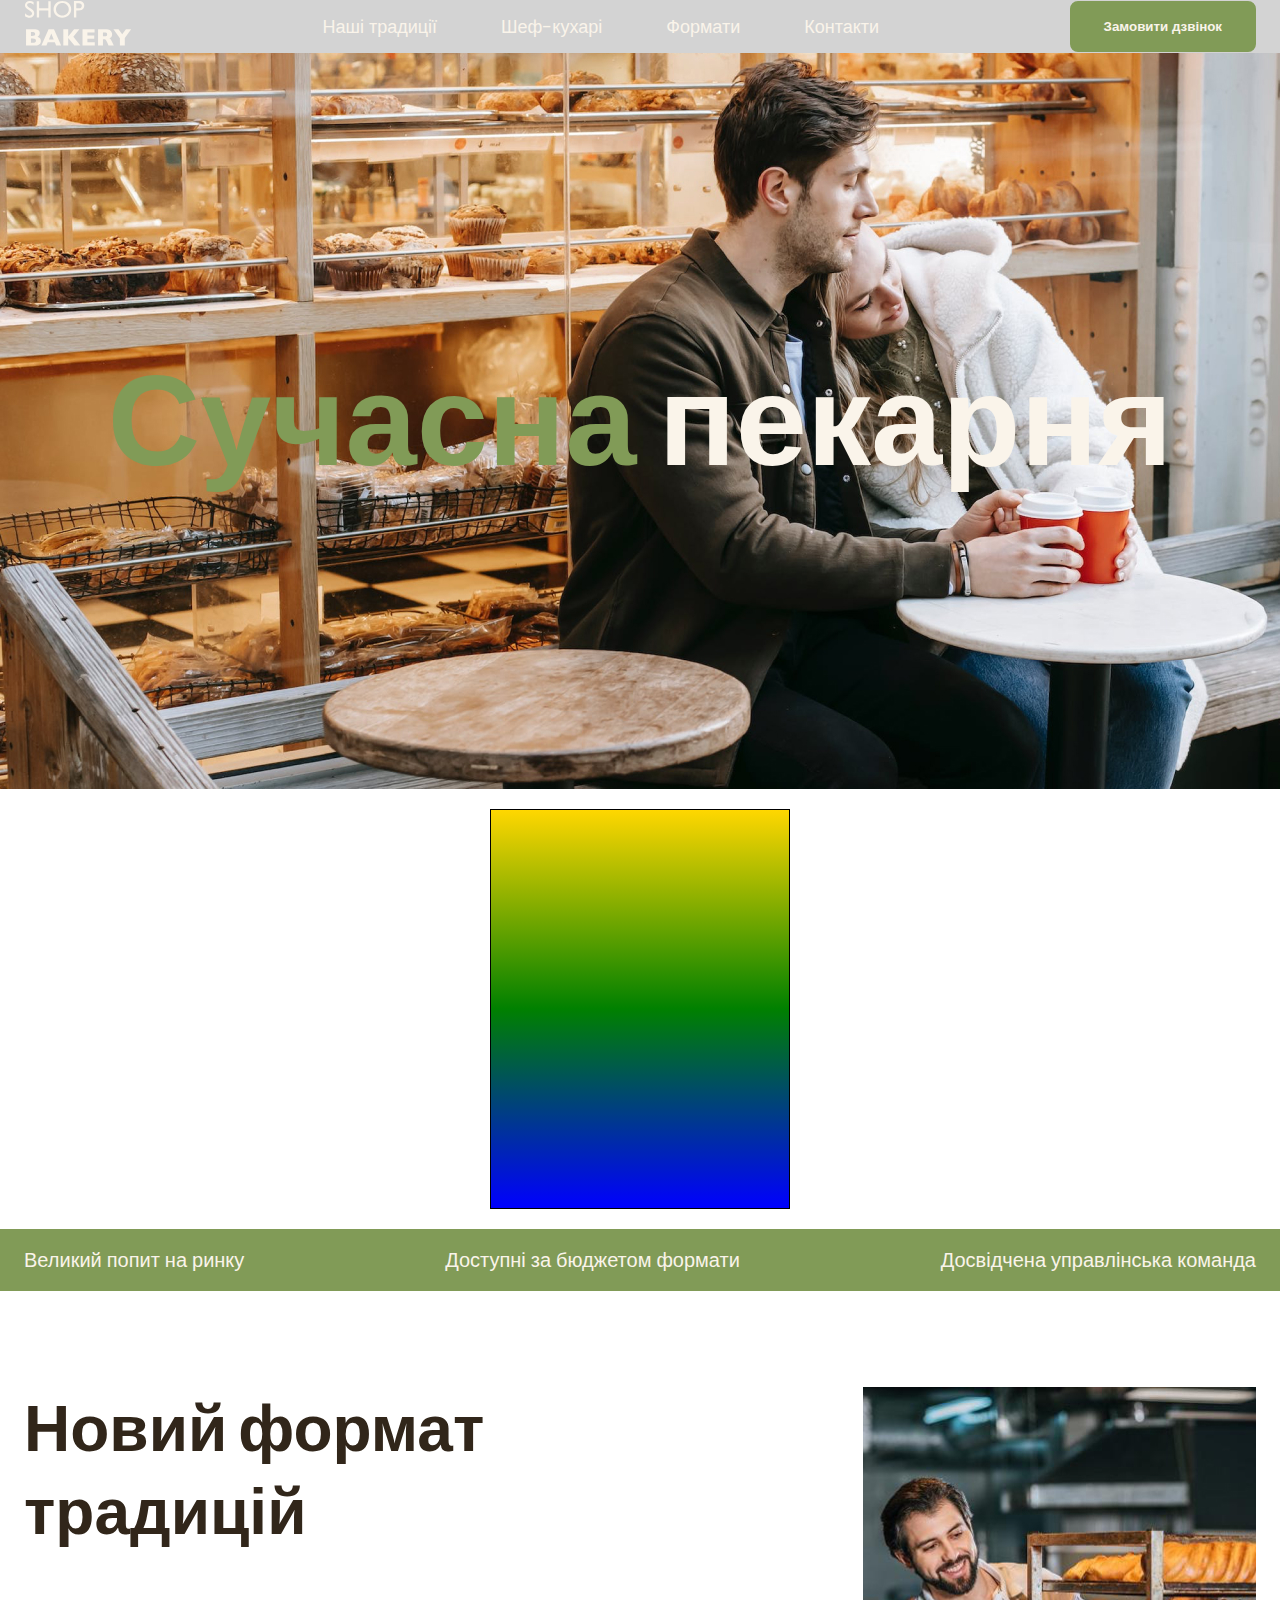
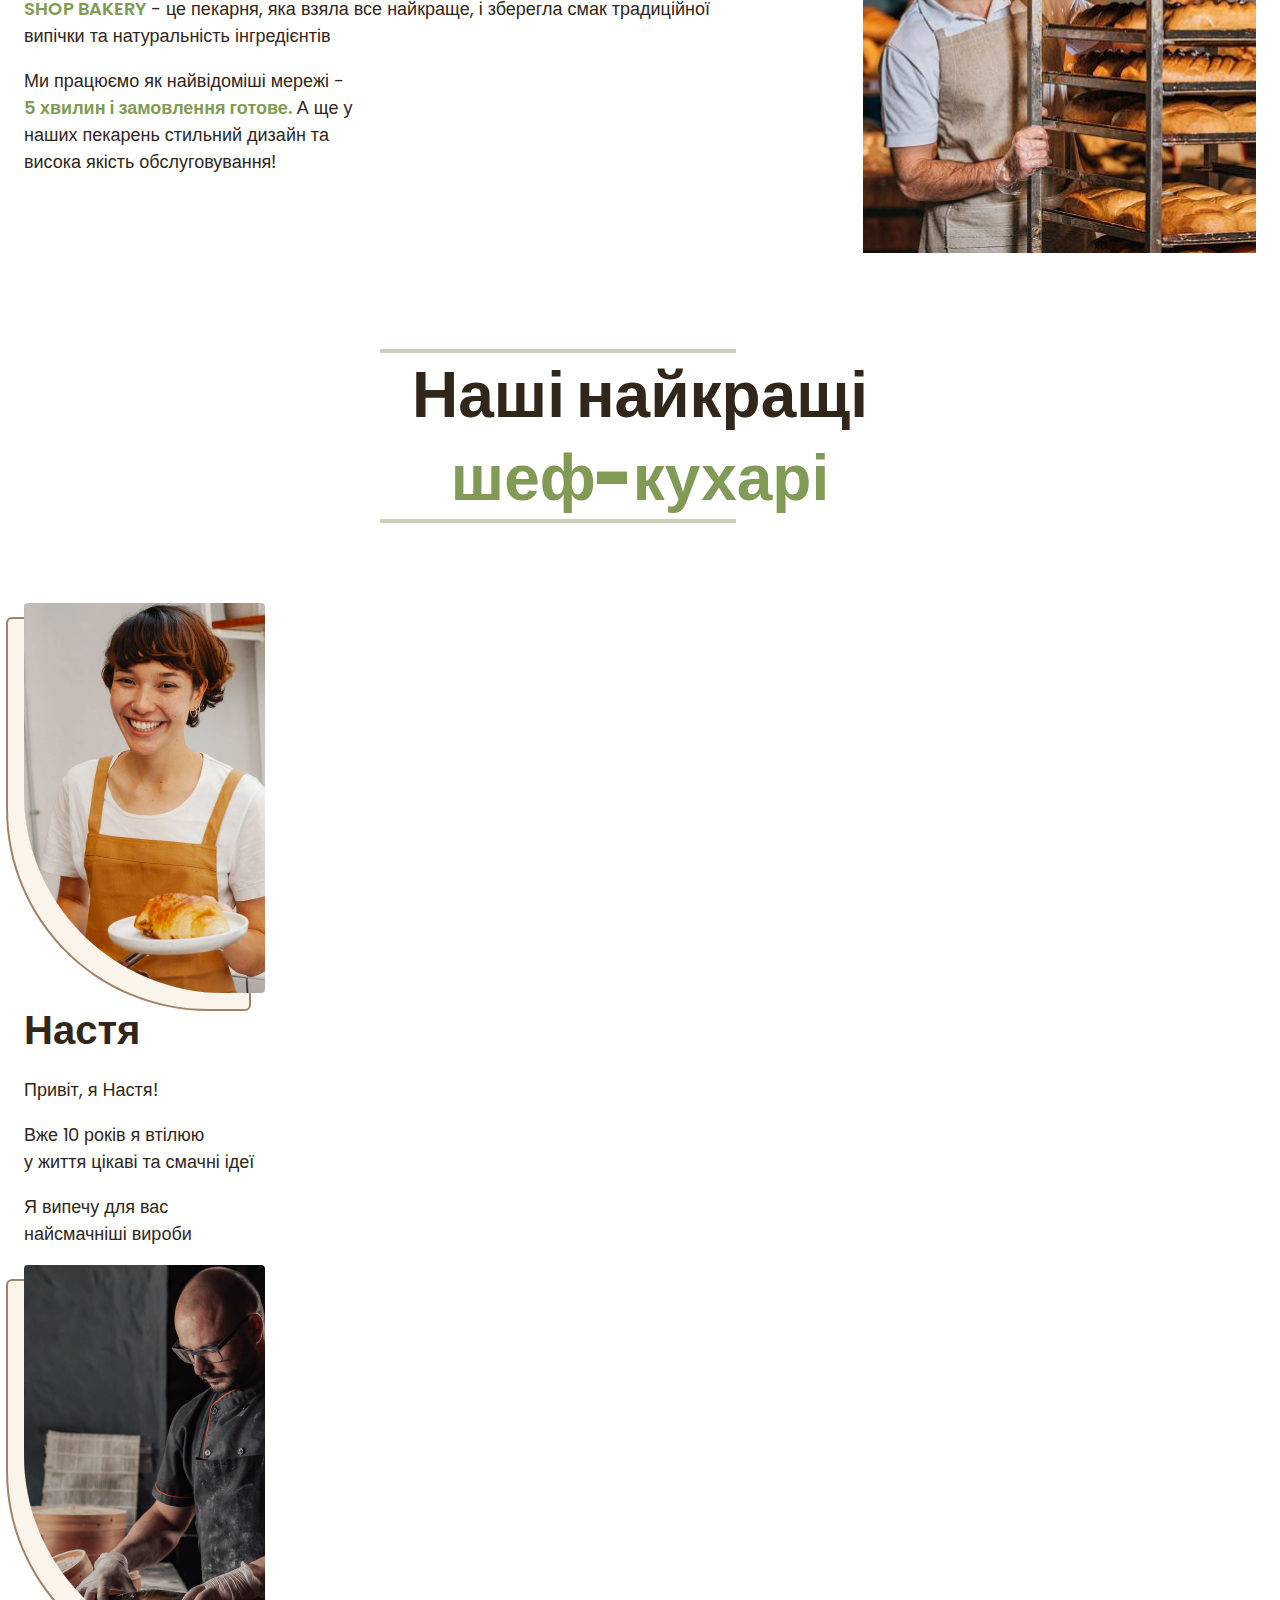
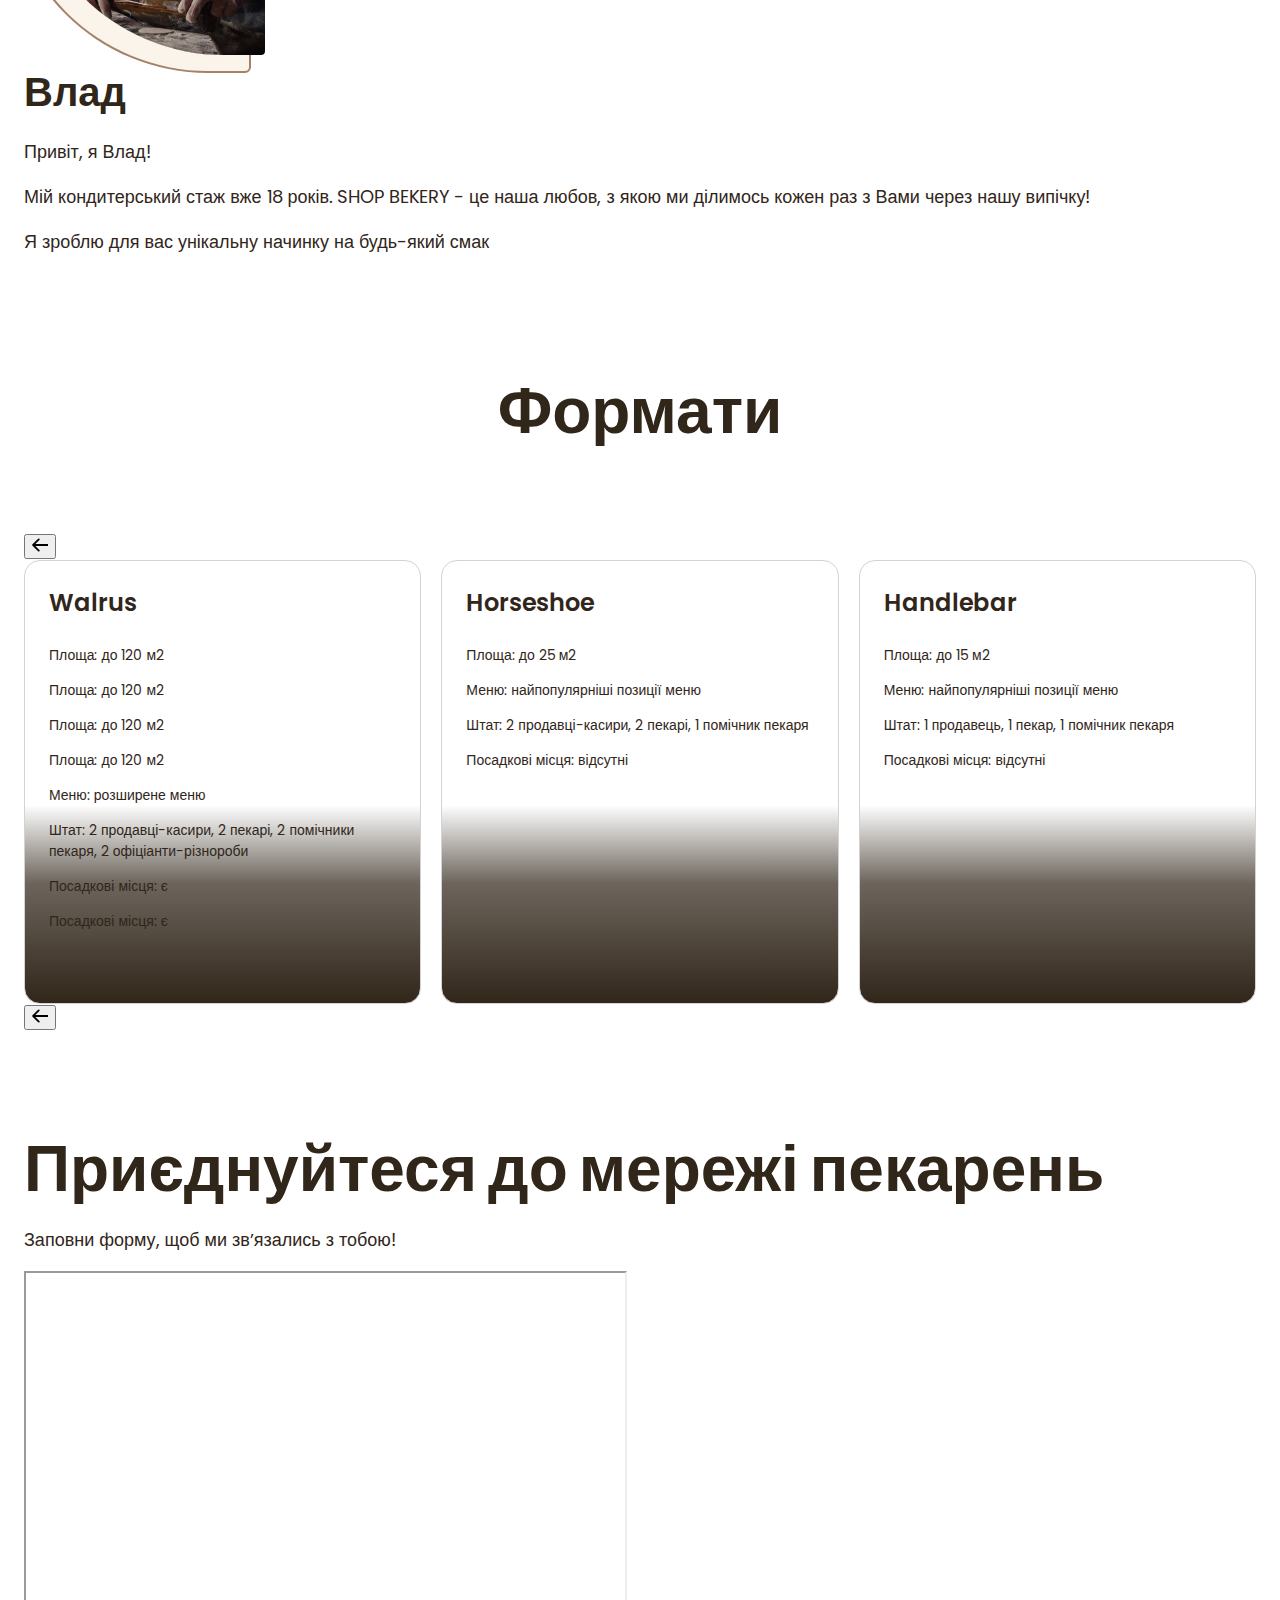
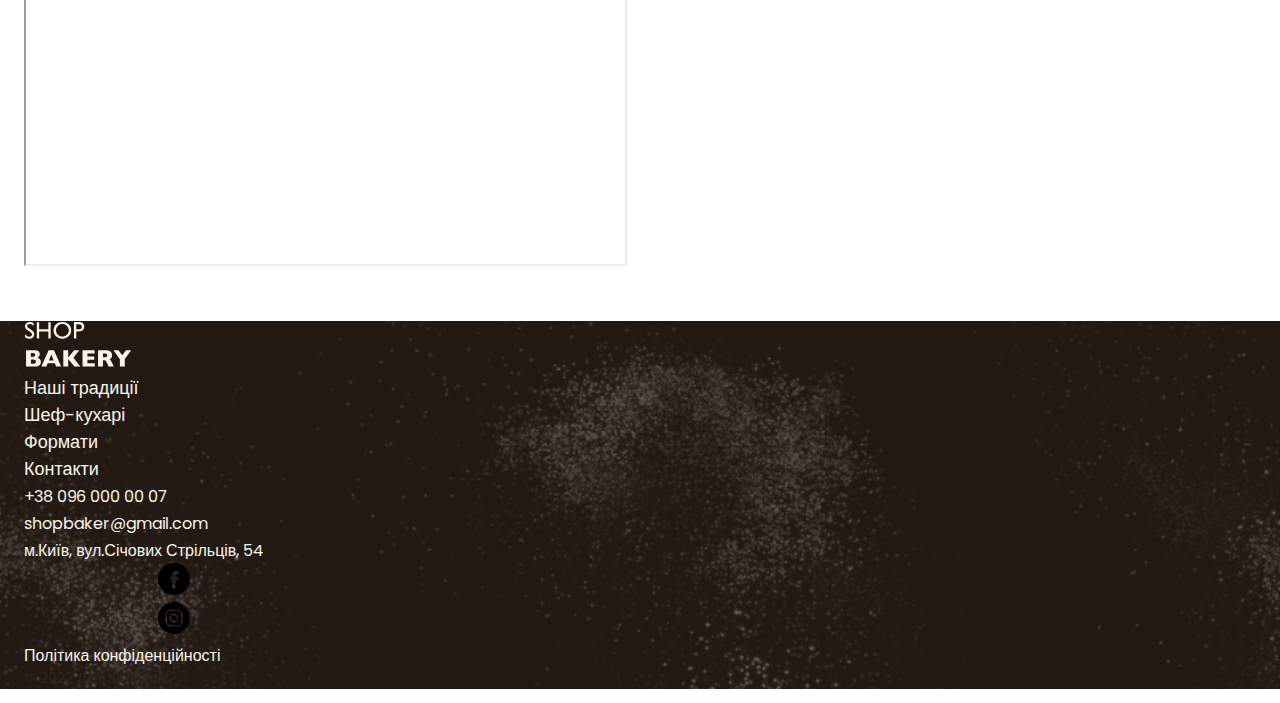
<file: index.html>
<!DOCTYPE html>
<html lang="uk">
  <head>
    <meta charset="UTF-8" />
    <meta http-equiv="X-UA-Compatible" content="IE=edge" />
    <meta name="viewport" content="width=device-width, initial-scale=1.0" />
    <title>Сучасна пекарня</title>
    <!-- <link rel="preconnect" href="https://fonts.googleapis.com" />
    <link rel="preconnect" href="https://fonts.gstatic.com" crossorigin />
    <link
      href="https://fonts.googleapis.com/css2?family=Poppins:wght@300;400;600;900&display=swap"
      rel="stylesheet"
    /> -->
    <link rel="stylesheet" href="./css/styles.css" />
  </head>
  <body>
    <header class="header">
      <div class="container">
        <div class="header-container">
          <nav class="header-nav">
            <a href="./">
              <img src="./images/logo.svg" alt="Логотип сучаної пекарні" />
            </a>
            <ul class="header-menu">
              <li>
                <a class="link" href="#traditions-section">Наші традиції</a>
              </li>
              <li><a class="link" href="#Chef">Шеф-кухарі</a></li>
              <li><a class="link" href="#Format-section">Формати</a></li>
              <li><a class="link" href="#Contact-section">Контакти</a></li>
            </ul>
          </nav>
          <button class="button" type="button" disabled>
            Замовити дзвінок
          </button>
        </div>
      </div>
    </header>
    <main>
      <section class="hero-section">
        <div class="container">
          <h1 class="hero-title">
            <span class="accent">Сучасна</span> пекарня
          </h1>
        </div>
      </section>
      <div class="test-box"></div>
      <section class="advantages-section">
        <div class="container">
          <h2 class="visually-hidden">Наші переваги</h2>
          <ul class="advantages-list">
            <li class="advantages-item">Великий попит на ринку</li>
            <li class="advantages-item">Доступні за бюджетом формати</li>
            <li class="advantages-item">Досвідчена управлінська команда</li>
          </ul>
        </div>
      </section>
      <section class="traditions-section section" id="traditions-section">
        <div class="container">
          <div class="traditions-container">
            <div class="traditions-content">
              <h2 class="traditions-title section-title">
                Новий формат традицій
              </h2>
              <p class="traditions-text">
                <span class="brand-uppercase">shop bakery</span> - це пекарня,
                яка взяла все найкраще, і зберегла смак традиційної випічки та
                натуральність інгредієнтів
              </p>
              <p class="traditions-text limited">
                Ми працюємо як найвідоміші мережі -
                <span class="traditions-text"
                  >5 хвилин і замовлення готове.</span
                >
                А ще у наших пекарень стильний дизайн та висока якість
                обслуговування!
              </p>
            </div>
            <img
              src="./images/baker-man.jpg"
              alt="Чоловік пекар дивиться на батони з посмішкою"
            />
          </div>
        </div>
      </section>
      <section class="section" id="Chefs">
        <div class="container">
          <h2 class="chefs-title section-title centered">
            Наші найкращі <span class="accent">шеф-кухарі</span>
          </h2>
          <ul class="chefs-list">
            <li class="chefs-item">
              <article class="chef-card">
                <img
                  class="chef-photo"
                  src="./images/nastya.jpg"
                  alt="Nastya chef"
                />
                <div>
                  <h3 class="chef-title">Настя</h3>
                  <div class="chef-text">
                    <p>Привіт, я Настя!</p>
                    <p>
                      Вже 10 років я втілюю <br />
                      у життя цікаві та смачні ідеї
                    </p>
                    <p>
                      Я випечу для вас <br />
                      найсмачніші вироби
                    </p>
                  </div>
                </div>
              </article>
            </li>
            <li class="chefs-item">
              <article class="chef-card">
                <img
                  class="chef-photo"
                  src="./images/vlad.jpg"
                  alt="Vlad chef"
                />
                <div>
                  <h3 class="chef-title">Влад</h3>
                  <p class="chef-text">Привіт, я Влад!</p>
                  <p class="chef-text">
                    Мій кондитерський стаж вже 18 років. SHOP BEKERY - це наша
                    любов, з якою ми ділимось кожен раз з Вами через нашу
                    випічку!
                  </p>
                  <p class="chef-text">
                    Я зроблю для вас унікальну начинку на будь-який смак
                  </p>
                </div>
              </article>
            </li>
          </ul>
        </div>
      </section>
      <section class="section" id="formats-section">
        <div class="container">
          <h2 class="formats-title section-title centered">Формати</h2>
          <div class="formats-container">
            <button class="carousel-button" type="button">
              <svg width="16" height="16">
                <use href="./images/icons.svg#icon-Arrow"></use>
              </svg>
            </button>
            <ul class="formats-list">
              <li class="formats-item">
                <article class="format-card">
                  <h3 class="format-title" lang="en">Walrus</h3>
                  <div class="format-text">
                    <p>Площа: до 120 м2</p>
                    <p>Площа: до 120 м2</p>
                    <p>Площа: до 120 м2</p>
                    <p>Площа: до 120 м2</p>
                    <p>Меню: розширене меню</p>
                    <p>
                      Штат: 2 продавці-касири, 2 пекарі, 2 помічники пекаря, 2
                      офіціанти-різнороби
                    </p>
                    <p>Посадкові місця: є</p>
                    <p>Посадкові місця: є</p>
                  </div>
                </article>
              </li>
              <li class="formats-item">
                <article class="format-card">
                  <h3 class="format-title" lang="en">Horseshoe</h3>
                  <div class="format-text">
                    <p>Площа: до 25 м2</p>
                    <p>Меню: найпопулярніші позиції меню</p>
                    <p>Штат: 2 продавці-касири, 2 пекарі, 1 помічник пекаря</p>
                    <p>Посадкові місця: відсутні</p>
                  </div>
                </article>
              </li>
              <li class="formats-item">
                <article class="format-card">
                  <h3 class="format-title" lang="en">Handlebar</h3>
                  <div class="format-text">
                    <p>Площа: до 15 м2</p>
                    <p>Меню: найпопулярніші позиції меню</p>
                    <p>Штат: 1 продавець, 1 пекар, 1 помічник пекаря</p>
                    <p>Посадкові місця: відсутні</p>
                  </div>
                </article>
              </li>
            </ul>
            <button class="carousel-button" type="button">
              <svg width="16" height="16">
                <use href="./images/icons.svg#icon-Arrow"></use>
              </svg>
            </button>
          </div>
        </div>
      </section>
      <section class="contact-section section" id="Contacts-section">
        <div class="container">
          <div class="contact-container">
            <div class="contact-form">
              <h2 class="contacts-title section-title">
                Приєднуйтеся до мережі пекарень
              </h2>
              <p>Заповни форму, щоб ми звʼязались з тобою!</p>
              <!-- form -->
            </div>
            <iframe
              class="contact-map"
              src="https://www.google.com/maps/embed?pb=!1m18!1m12!1m3!1d2540.163871264046!2d30.488653212374825!3d50.45667308679694!2m3!1f0!2f0!3f0!3m2!1i1024!2i768!4f13.1!3m3!1m2!1s0x40d4ce637bfe1717%3A0x5370c2254ad1b952!2z0YPQuy4g0KHQtdGH0LXQstGL0YUg0KHRgtGA0LXQu9GM0YbQvtCyLCA1NCwg0JrQuNC10LIsIDAyMDAw!5e0!3m2!1sru!2sua!4v1716912256791!5m2!1sru!2sua"
              width="603"
              height="595"
              allowfullscreen=""
              loading="lazy"
              referrerpolicy="no-referrer-when-downgrade"
            ></iframe>
          </div>
        </div>
      </section>
    </main>
    <footer class="footer">
      <div class="container">
        <div class="footer-container">
          <nav class="footer-nav">
            <div class="footer-logo">
              <a href="#">
                <img src="./images/logo.svg" alt="Логотип сучаної пекарні" />
              </a>
            </div>
            <ul class="footer-menu">
              <li><a class="link" href="#">Наші традиції</a></li>
              <li><a class="link" href="#">Шеф-кухарі</a></li>
              <li><a class="link" href="#">Формати</a></li>
              <li><a class="link" href="#">Контакти</a></li>
            </ul>
          </nav>
          <address class="footer-address">
            <ul class="address-list">
              <li>
                <a class="address-link" href="tel:+380960000007"
                  >+38 096 000 00 07</a
                >
              </li>
              <li>
                <a class="address-link" href="mailto:shopbaker@gmail.com"
                  >shopbaker@gmail.com</a
                >
              </li>
              <li>
                <a
                  class="address-link"
                  href="https://maps.app.goo.gl/93HQ7WkuCLSXg6KB6"
                  target="_blank"
                >
                  м.Київ, вул.Січових Стрільців, 54
                </a>
              </li>
              <li>
                <a href="#">
                  <svg class="adress-icon" widht="32" height="32">
                    <use href="./images/icons.svg#icon-facebook"></use>
                  </svg>
                </a>
              </li>
              <li>
                <a href="#">
                  <svg class="adress-icon" widht="32" height="32">
                    <use href="./images/icons.svg#icon-instagram"></use>
                  </svg>
                </a>
              </li>
            </ul>
            <div class="address-info">
              <a class="address-link" href="#" target="_blank"
                >Політика конфіденційності</a
              >
              <p class="address-copyright">&copy; 2022 Дані захищені</p>
            </div>
          </address>
        </div>
      </div>
    </footer>
  </body>
</html>
</file>
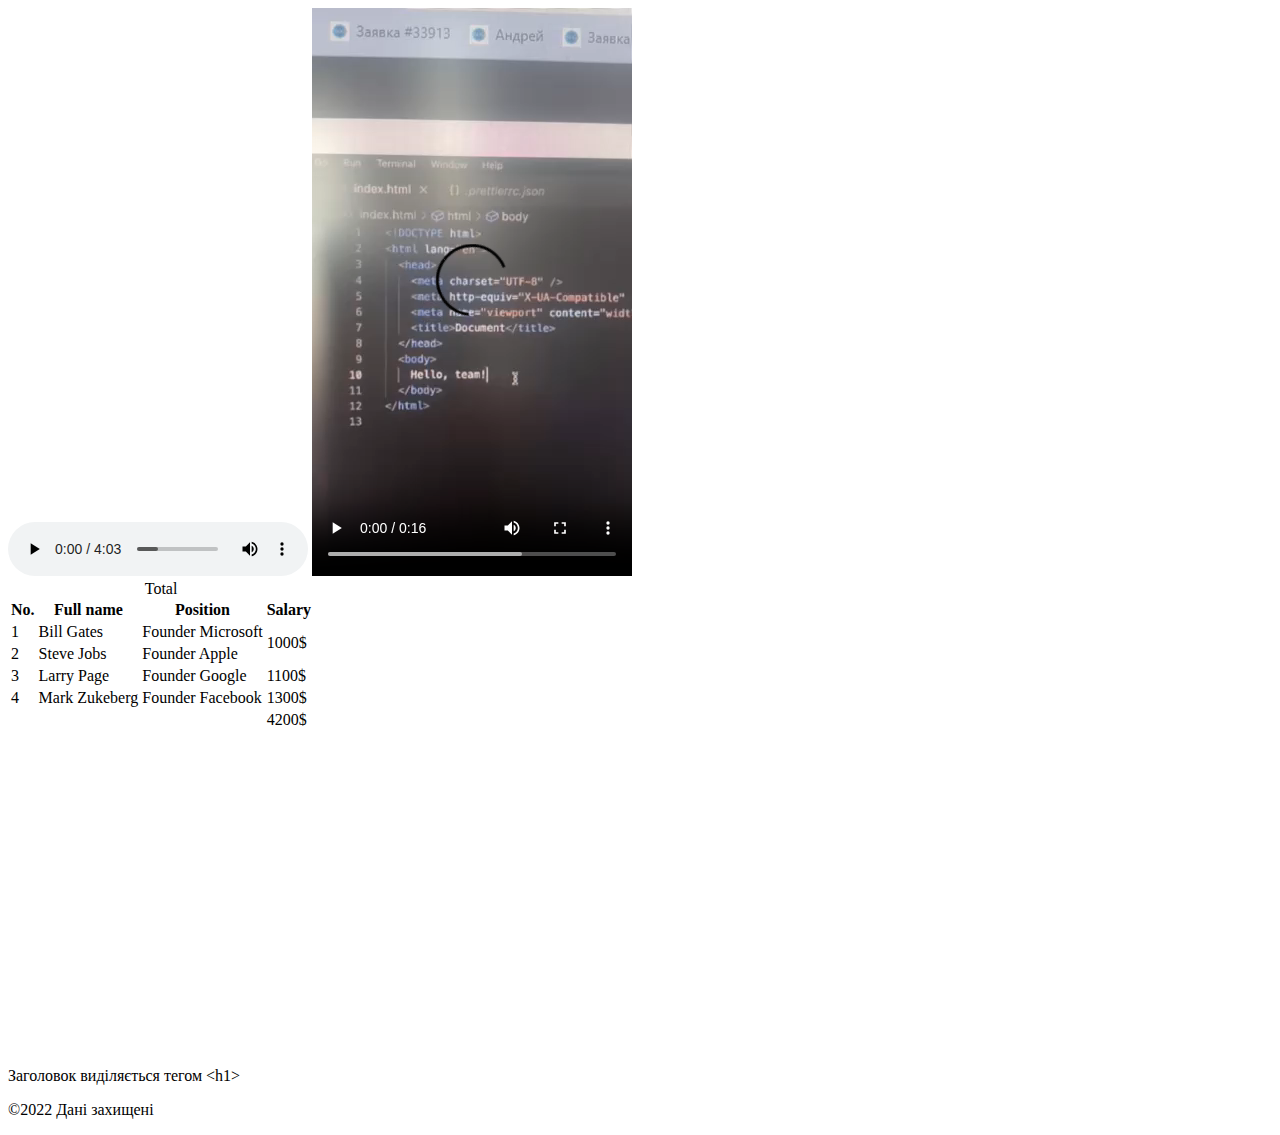
<file: test.html>
<!DOCTYPE html>
<html lang="en">
  <head>
    <meta charset="UTF-8" />
    <meta name="viewport" content="width=device-width, initial-scale=1.0" />
    <title>Test html page</title>
  </head>
  <body>
    <audio controls>
      <source src="./media/test_audio.mp3" />
    </audio>
    <video controls>
      <source src="./media/test_video.mp4" />
    </video>
    <table>
      <caption>
        Total
      </caption>
      <thead>
        <tr>
          <th>No.</th>
          <th>Full name</th>
          <th>Position</th>
          <th>Salary</th>
        </tr>
      </thead>
      <tbody>
        <tr>
          <td>1</td>
          <td>Bill Gates</td>
          <td>Founder Microsoft</td>
          <td rowspan="2">1000$</td>
        </tr>
        <tr>
          <td>2</td>
          <td>Steve Jobs</td>
          <td>Founder Apple</td>
          <!--<td>1200$</td> -->
        </tr>
        <tr>
          <td>3</td>
          <td>Larry Page</td>
          <td>Founder Google</td>
          <td>1100$</td>
        </tr>
        <tr>
          <td>4</td>
          <td>Mark Zukeberg</td>
          <td>Founder Facebook</td>
          <td>1300$</td>
        </tr>
      </tbody>
      <tfoot>
        <tr>
          <td></td>
          <td></td>
          <td></td>
          <td>4200$</td>
        </tr>
      </tfoot>
    </table>
    <iframe
      width="560"
      height="315"
      src="https://www.youtube.com/embed/C0DPdy98e4c?si=7e1_fQIuIfTtLUfn"
      title="YouTube video player"
      frameborder="0"
      allow="accelerometer; autoplay; clipboard-write; encrypted-media; gyroscope; picture-in-picture; web-share"
      referrerpolicy="strict-origin-when-cross-origin"
      allowfullscreen
    ></iframe>
    <p>Заголовок виділяється тегом &lt;h1&gt;</p>
    <p>&copy;2022 Дані захищені</p>
  </body>
</html>
</file>
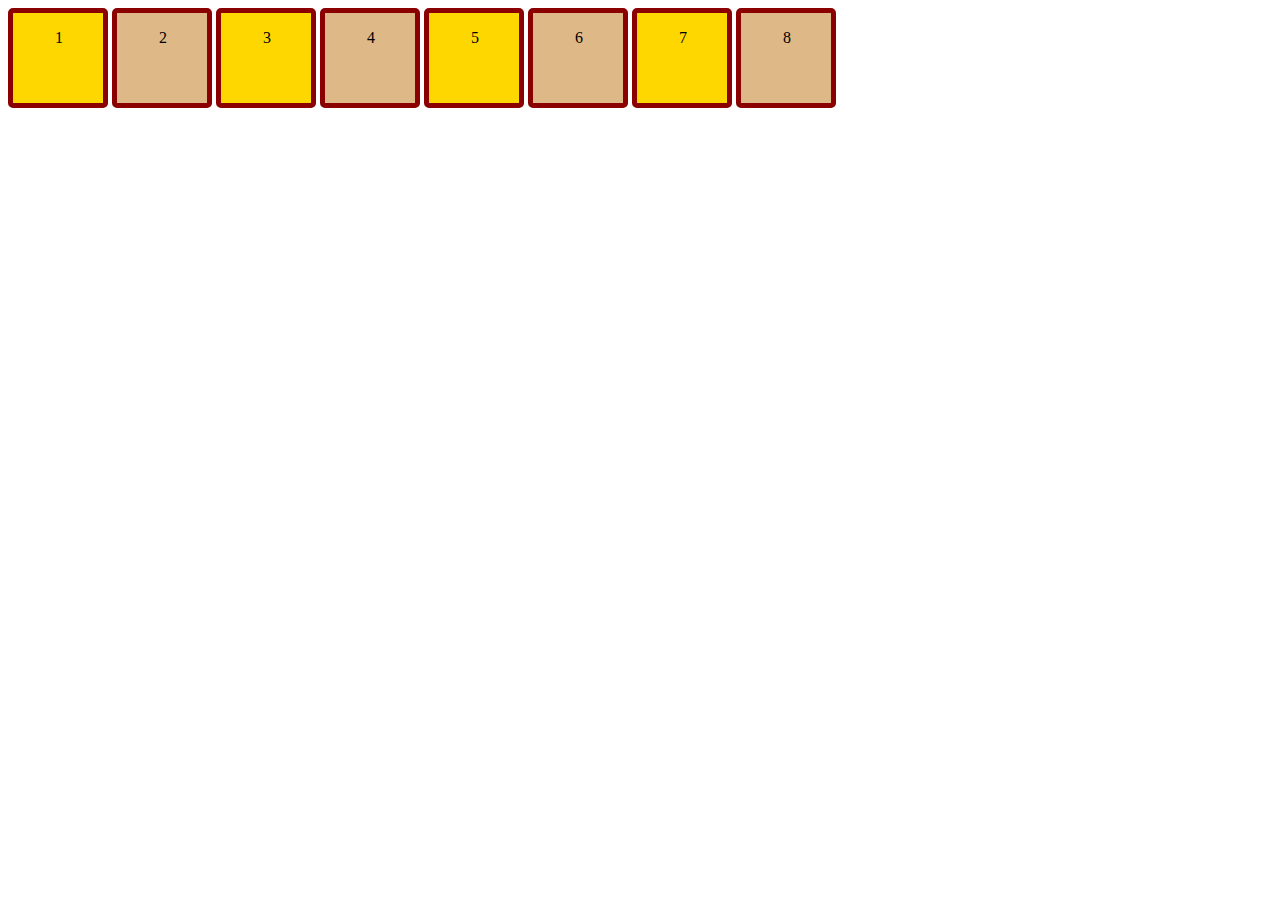
<file: test1.html>
<!DOCTYPE html>
<html lang="en">
  <head>
    <meta charset="UTF-8" />
    <meta name="viewport" content="width=device-width, initial-scale=1.0" />
    <title>Test1</title>
    <link rel="stylesheet" href="./css/test1.css" />
  </head>
  <body>
    <div clsss="box-parent">
      <div class="box">1</div>
      <div class="box">2</div>
      <div class="box">3</div>
      <div class="box">4</div>
      <div class="box">5</div>
      <div class="box">6</div>
      <div class="box">7</div>
      <div class="box">8</div>
    </div>
  </body>
</html>
</file>
<file: css/styles.css>
/* poppins-300 - latin */
@font-face {
  font-display: swap;
  font-style: normal;
  font-weight: 300;
  src: url('../fonts/poppins-v21-latin-300.woff2') format('woff2');
}
/* poppins-regular - latin */
@font-face {
  font-display: swap;
  font-family: 'Poppins';
  font-style: normal;
  font-weight: 400;
  src: url('../fonts/poppins-v21-latin-regular.woff2') format('woff2');
}
/* poppins-600 - latin */
@font-face {
  font-display: swap;
  font-family: 'Poppins';
  font-style: normal;
  font-weight: 600;
  src: url('../fonts/poppins-v21-latin-600.woff2') format('woff2');
}
/* poppins-900 - latin */
@font-face {
  font-display: swap;
  font-family: 'Poppins';
  font-style: normal;
  font-weight: 900;
  src: url('../fonts/poppins-v21-latin-900.woff2') format('woff2');
}

:root {
  --color-primary-dark: #31261a;
  --color-primary-light: #faf4ea;
  --color-secondary-dark: #a28268;
  --color-brand: #819b57;
  --color-brand-light: #cfcfbc;
}
/* Base */
* {
  box-sizing: border-box;
}

body {
  color: var(--color-primary-dark);
  font-family: 'Poppins', sans-serif;
  font-size: 18px;
  font-weight: 400;
  line-height: 1.5;
  margin: 0;
}

h1,
h2,
h3,
h4,
h5,
h6,
p {
  margin-top: 0;
}

address {
  font-style: normal;
}

ul {
  margin: 0;
  padding: 0;
  list-style-type: none;
}

.visually-hidden {
  position: absolute;
  left: -10000px;
  top: auto;
  width: 1px;
  height: 1px;
  overflow: hidden;
}

.section {
  padding: 48px 0;
}

.container {
  width: 100%;
  max-width: 1288px;
  margin: 0 auto;
  padding: 0 24px;
}

/* Button */
.button {
  padding: 16px 32px;
  color: var(--color-primary-light);
  font-weight: 600;
  background-color: var(--color-brand);
  border: 2px solid var(--color-brand);
  border-radius: 8px;
  cursor: pointer;
}

.button:hover {
  color: #465929;
  background-color: transparent;
}

/* Link */
.link {
  color: var(--color-primary-light);
  line-height: 1.5;
  text-decoration: none;
}

.link:hover {
  color: var(--color-brand);
  text-decoration: underline;
}

/* Header*/
.header {
  background-color: lightgray;
}

.header-container {
  display: flex;
  align-items: center;
  gap: 40px;
}

.header-nav {
  display: flex;
  align-items: center;
  flex-grow: 1;
  gap: 40px;
}

.header-menu {
  display: flex;
  gap: 64px;
  flex-grow: 1;
  justify-content: center;
}

/* Hero section*/
.hero-section {
  padding: 272px 0;
  background-image: url(../images/hero-section-background.jpg);
  background-repeat: no-repeat;
  background-position: center top;
  background-size: cover;
}

.hero-title {
  margin-bottom: 0;
  color: var(--color-primary-light);
  font-family: 'Poppins', sans-serif;
  text-align: center;
  font-size: 128px;
  font-weight: 900;
  font-style: normal;
  /*text-transform: uppercase;*/
}

.hero-title .accent {
  color: var(--color-brand);
}

/* Advantages section */
.advantages-section {
  padding: 16px 0;
  background-color: var(--color-brand);
}

.advantages-list {
  gap: 40px;
  display: flex;
  justify-content: space-between;
}

.advantages-item {
  color: var(--color-primary-light);
  font-size: 20px;
  font-weight: 300;
}

.section-title {
  font-size: 64px;
  font-weight: 900;
  line-height: 1.3;
}

.section-title.centered {
  text-align: center;
}

.section-title .accent {
  color: var(--color-brand);
}

/* Traditions-section */
.traditions-section {
  padding-top: 96px;
}

.traditions-container {
  display: flex;
  justify-content: space-between;
  gap: 40px;
}

.traditions-content {
  max-width: 710px;
}

.traditions-title {
  margin-bottom: 42px;
}

.traditions-text span {
  color: var(--color-brand);
  font-weight: 600;
}

.traditions-text .uppercase {
  text-transform: uppercase;
}

.brand-uppercase {
  text-transform: uppercase;
}

.traditions-text.limited {
  max-width: 330px;
}

/* Chefs section */
.chefs-title {
  max-width: 520px;
  margin: 0 auto 80px;
}

.chef-photo {
  border-radius: 4px 4px 4px 200px;
  box-shadow: -16px 16px 0 0 var(--color-primary-light),
    -16px 16px 0 2px var(--color-secondary-dark);
}

.chefs-title::after,
.chefs-title::before {
  display: block;
  width: 352px;
  border: 2px solid var(--color-brand-light);
  content: '';
}

.chef-title {
  margin-bottom: 16px;
  font-size: 40px;
  font-weight: 600;
}

/* Formats section */
.formats-list {
  display: flex;
  gap: 20px;
  flex-wrap: wrap;
}
.formats-item {
  flex-basis: calc((100% - 40px) / 3);
}

.format-card {
  height: 444px;
  padding: 24px;
  background-image: linear-gradient(
    180deg,
    rgba(49, 38, 26, 0) 55.21%,
    rgba(49, 38, 26, 0.71) 72.92%,
    var(--color-primary-dark) 100%
  );
  border: 1px solid lightgray; /*remove*/
  border-radius: 16px;
}

.formats-title {
  margin-bottom: 80px;
}

.format-title {
  font-size: 24px;
  font-weight: 600;
}

.format-text {
  font-size: 14px;
  font-weight: 300;
}

/* Contacts section */
.contacts-title {
  margin-bottom: 16px;
}

/* Footer */
.address-link {
  color: var(--color-primary-light);
  font-size: 16px;
  font-weight: 300;
  text-decoration: none;
}

.address-link:hover {
  color: var(--color-brand);
}

.address-copyright {
  font-size: 14px;
}

.footer {
  background-image: url(../images/footer-background.png);
  background-color: var(--color-primary-dark);
  background-repeat: no-repeat;
  background-size: cover;
  background-position: center;
}

.test-box {
  width: 300px;
  height: 400px;
  border: 1px solid black;
  margin: 20px auto;
  background-image: linear-gradient(gold, green, blue);
}
</file>
<file: css/test1.css>
* {
  box-sizing: border-box;
}

.box {
  display: inline-block;
  width: 100px;
  height: 100px;
  background-color: burlywood;
  padding: 16px 42px;
  border: 5px solid darkred;
  border-radius: 5px;
  margin: auto;
}

.box:nth-child(odd) {
  background-color: gold;
}
</file>
